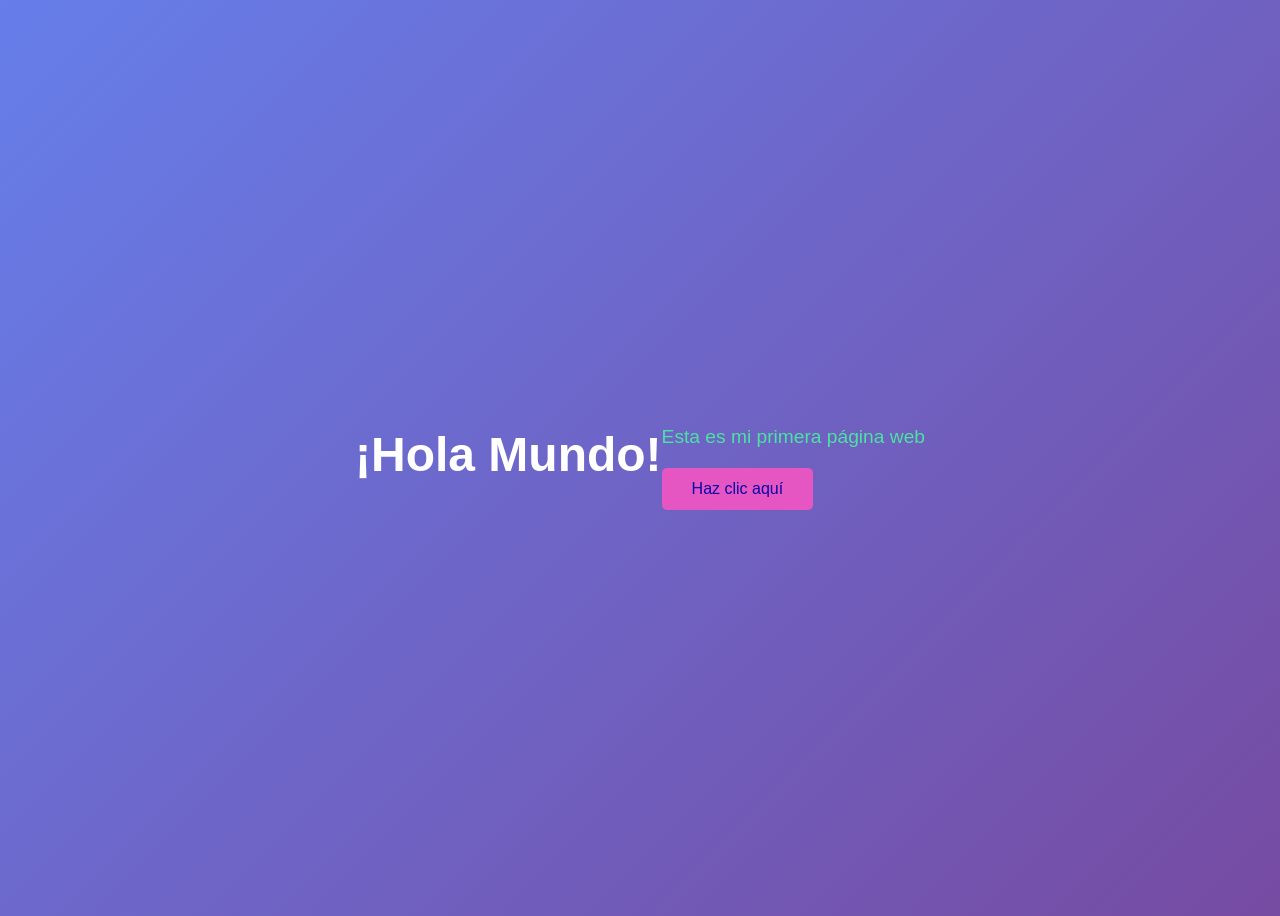
<file: index.html>
<!DOCTYPE html>
<html lang="es">
<head>
    <meta charset="UTF-8">
    <meta name="viewport" content="width=device-width, initial-scale=1.0">
    <title>Mi primera página web</title>
    <link rel="stylesheet" href="style.css">
</head>
<body>
    <header>
        <h1>¡Hola Mundo!</h1>
    </header>
    
    <main>
        <p id="mensaje">Esta es mi primera página web</p>
        <button id="boton">Haz clic aquí</button>
    </main>
    
    <script src="script.js"></script>
</body>
</html>
</file>
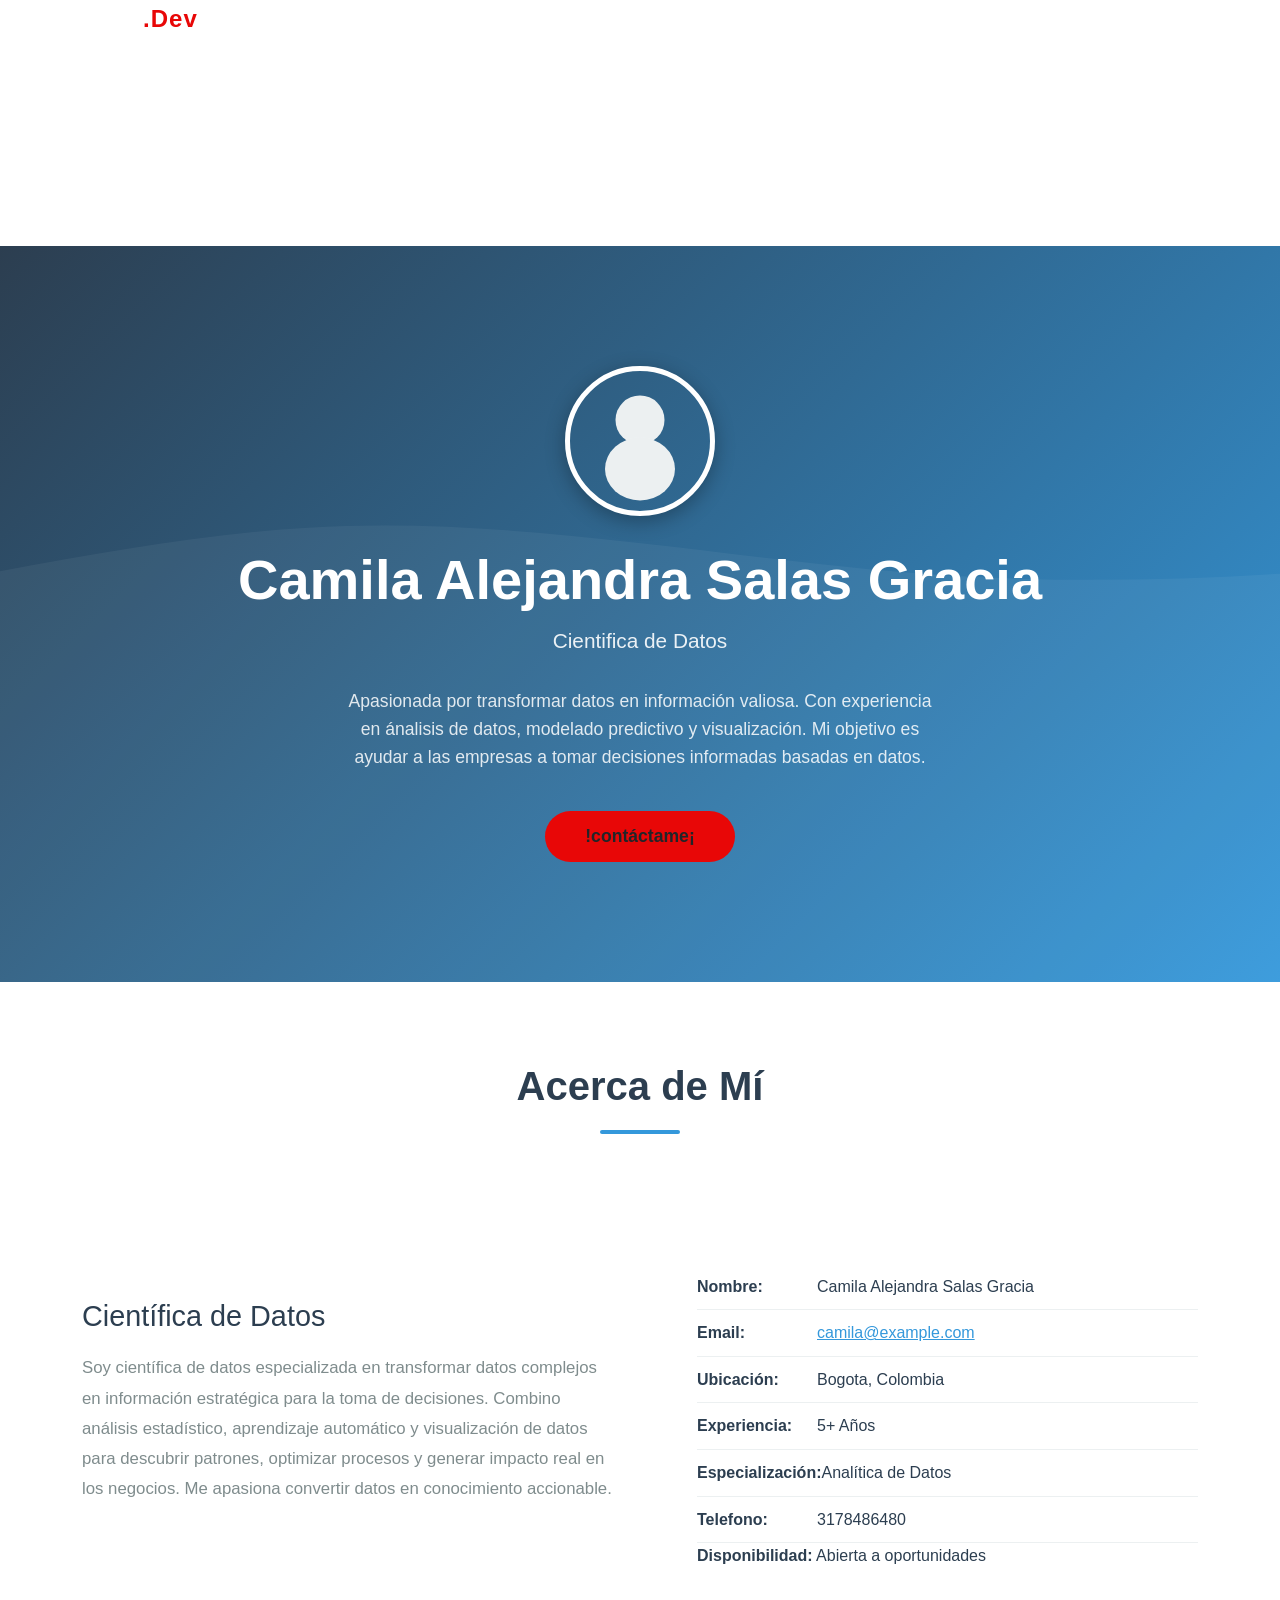
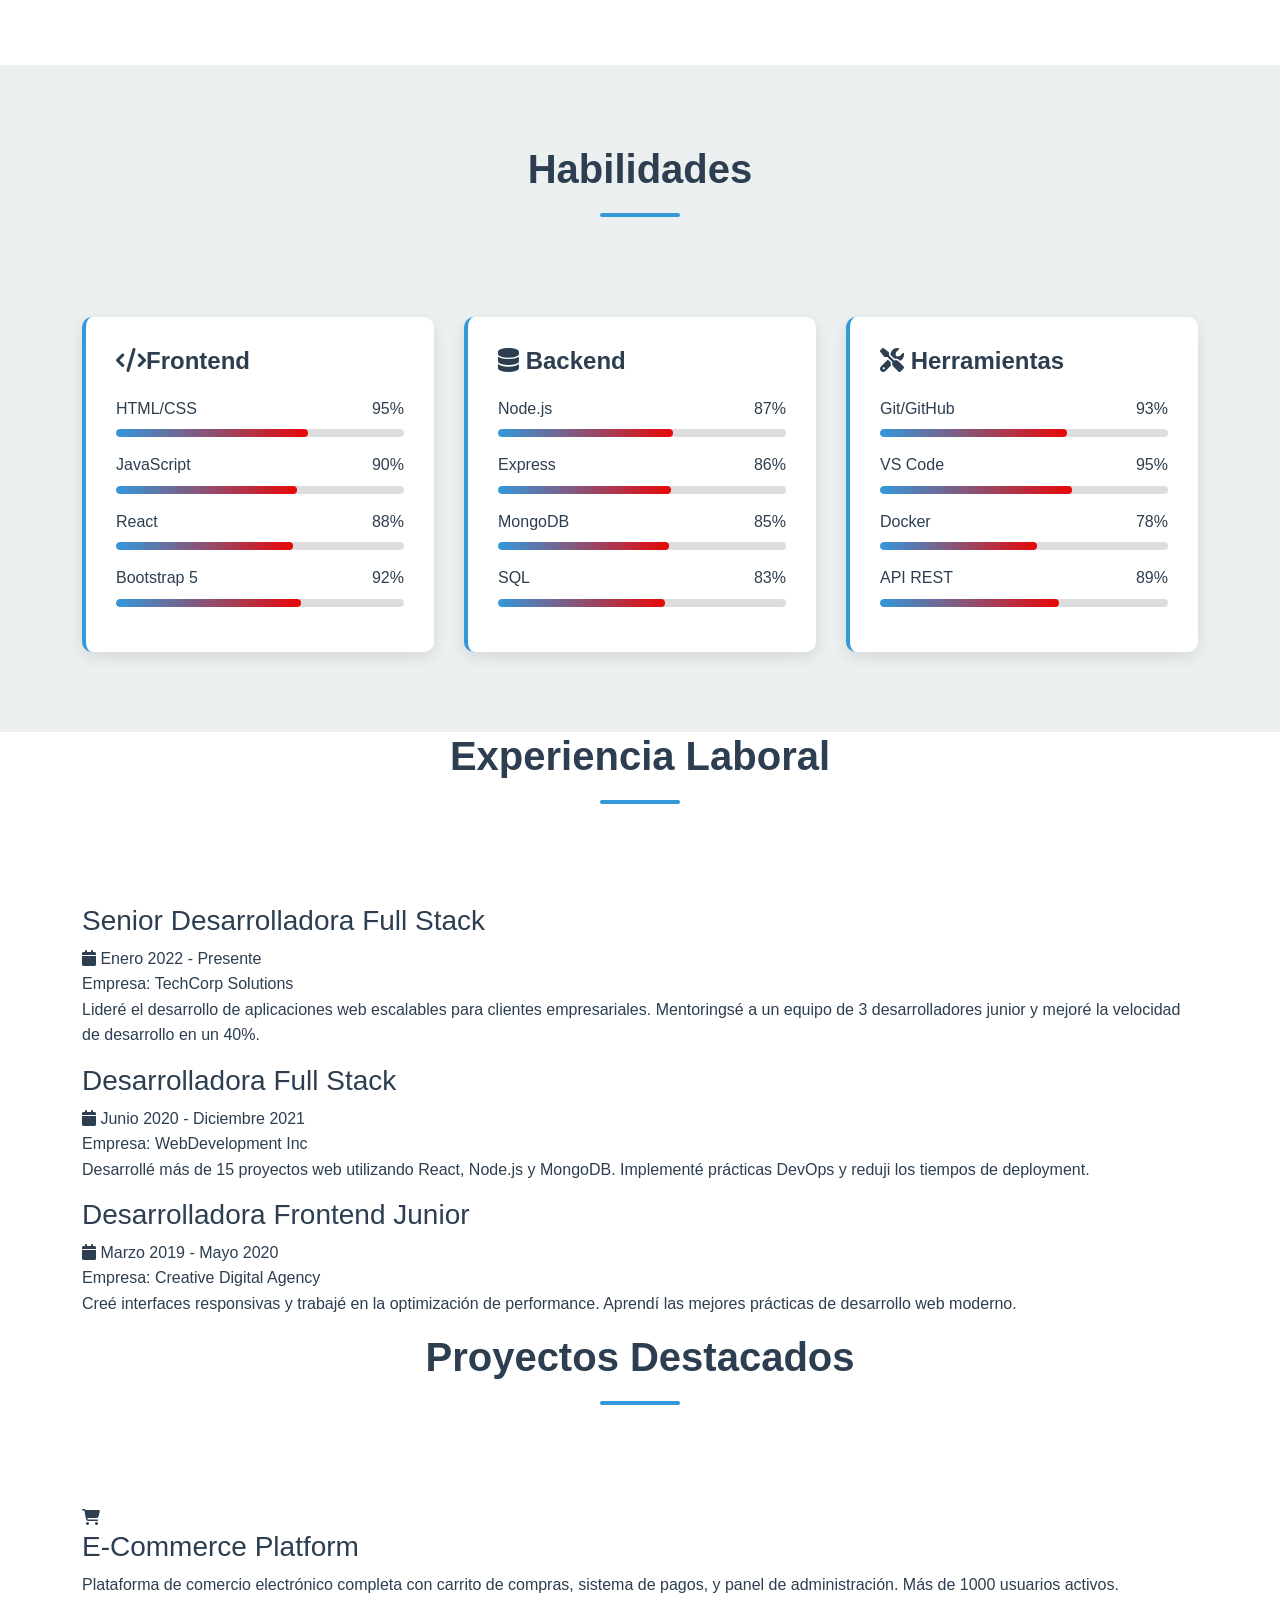
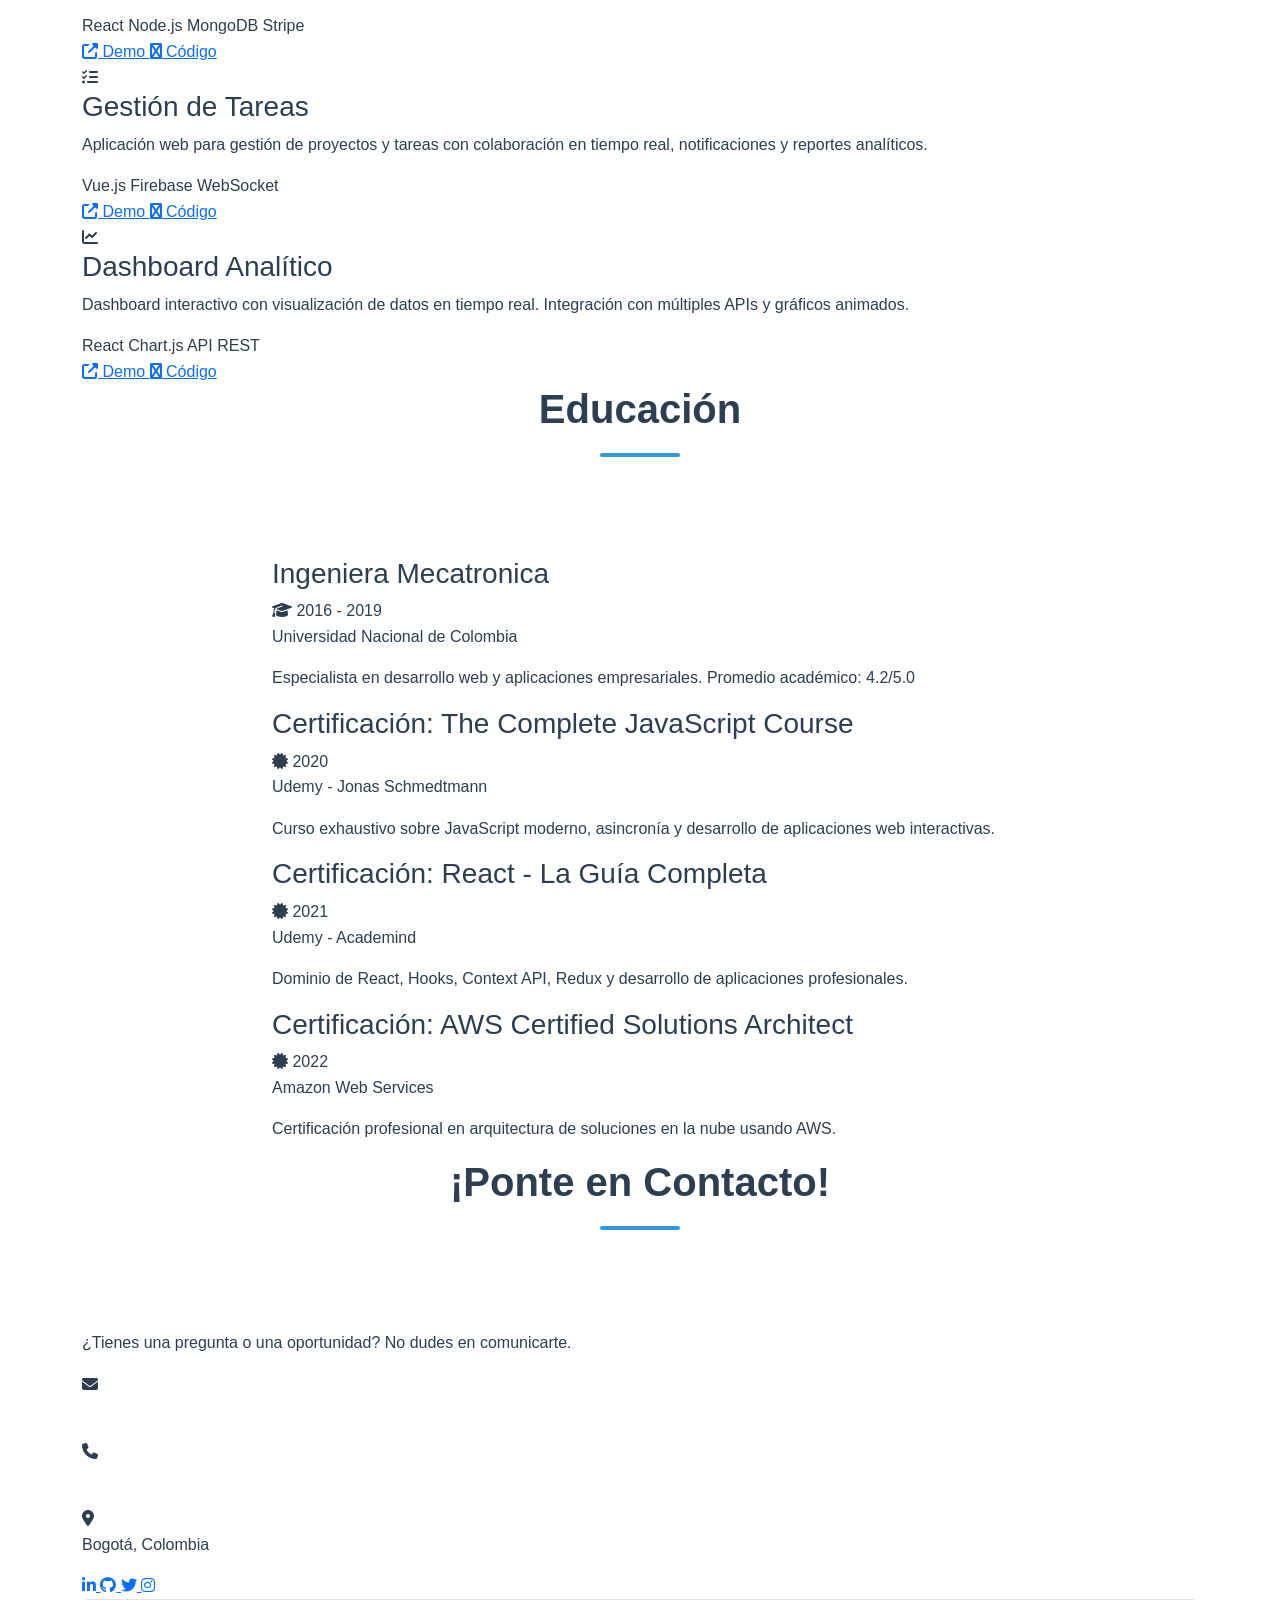
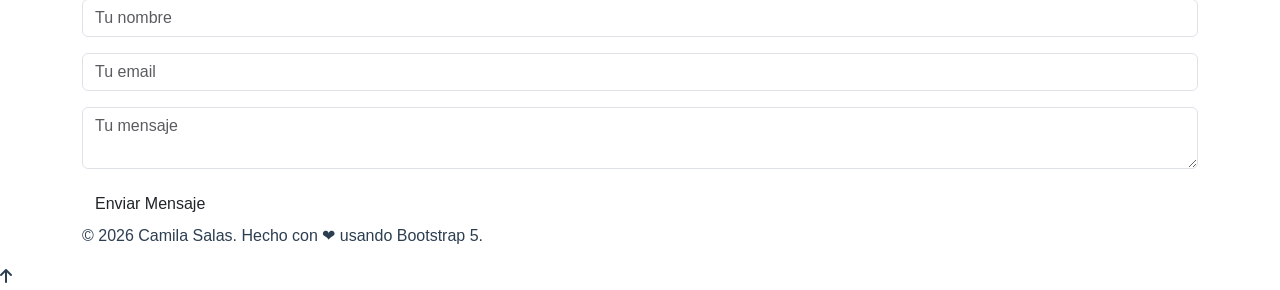
<file: Portafolio/portafolio.html>
<!DOCTYPE html>
<html lang="es">
<head>
    <meta charset="UTF-8">
    <meta name="viewport" content="width=device-width, initial-scale=1.0">
    <title>Portafolio CV - Cientifico de Datos</title>

    <!--Bootstrap 5 CSS-->
    <link
      href="https://cdnjs.cloudflare.com/ajax/libs/bootstrap/5.3.0/css/bootstrap.min.css"
      rel="stylesheet"
    />

    <!--Font Awesome CSS-->
    <link
      href="https://cdnjs.cloudflare.com/ajax/libs/font-awesome/6.4.0/css/all.min.css"
      rel="stylesheet"
    />

    <!--Css Personalizado-->
    <link href="styles-portafolio.css" rel="stylesheet" />
    
</head>
<body>
    <!--====================
    BARRA DE NAVEGACION
    ===========-->
    <nav class="navbar.navbar-expand-lg..navbar-dark">
            <div class="container-fluid">
              <a class="navbar-brand" href="#inicio">
                <i class="fas fa-code"></i> Camila <span>.Dev</span>
              </a>
              <button class="navbar-toggler" type="button" data-bs-toggle="collapse" data-bs-target="#navbarNav" aria-controls="navbarNav" aria-expanded="false" aria-label="Toggle navigation">
              <span class="navbar-toggler-icon"></span>
            </button>
           <div class="collapse.navbar-collapse" id="navbarNav">
            <ul class="navbar-nav ms-auto">
                <li class="nav-item">
                    <a href="#inicio" class="nav-link">Inicio</a>
                </li>
                <li class="nav-item">
                    <a href="#acerca" class="nav-link">Acerca de mi</a>
                </li>
                <li class="nav-item">
                    <a href="#habilidades" class="nav-link">Habilidades</a>
                </li>
                <li class="nav-item">
                    <a href="#experiencia" class="nav-link">Experiencia</a>
                </li>
                <li class="nav-item">
                    <a href="#contacto" class="nav-link">Contacto</a>
                </li>
            </ul>
           </div>
        </div>
    </nav>
    <!--====================
    SECCIÓN HEROE
    ===========-->
    <section class="hero" id="inicio">
        <div class="hero-content">
            <svg class="hero-image" viewBox="0 0 200 200" xmlns="http://www.w3.org/2000/svg">
                <rect class="200" height="200" fill="#3498db"/>
                <circle cx="100" cy="70" r="35" fill="#ecf0f1"/>
                <ellipse cx="100" cy="140" rx="50" ry="45" fill="#ecf0f1"/>
            </svg>
            <h1>Camila Alejandra Salas Gracia</h1>
            <p class="subtitle">Cientifica de Datos</p>
            <p class="description">
                Apasionada por transformar datos en información valiosa.
                Con experiencia en ánalisis de datos, modelado predictivo y visualización.
                Mi objetivo es ayudar a las empresas a tomar decisiones informadas basadas en datos.
            </p>
            <a href="#contacto" class="btn btn-primary-custom">!contáctame¡</a>
        </div>
    </section>
    <!-- ========================
     SECCIÓN ACERCA DE MI
    =============================-->
    <section id="acerca" class="about">
      <div class="container">
        <h2 class="section-title">Acerca de Mí</h2>
        <div class="about-content">
          <div class="about-text">
            <h3>Científica de Datos</h3>
            <p>
              Soy científica de datos especializada en transformar datos complejos en información estratégica para la toma de decisiones. Combino análisis estadístico, aprendizaje automático y visualización de datos para descubrir patrones, optimizar procesos y generar impacto real en los negocios. Me apasiona convertir datos en conocimiento accionable.
            </p>
          </div>
          <div>
            <ul class="info-list">
              <li><strong>Nombre:</strong> <span>Camila Alejandra Salas Gracia</span></li>
              <li>
                <strong>Email:</strong>
                <span
                  ><a
                    href="mailto:cami15032066@gmail.com"
                    style="color: var(--secondary-color)"
                    >camila@example.com</a
                  ></span
                >
              </li>
              <li><strong>Ubicación:</strong> <span>Bogota, Colombia</span></li>
              <li><strong>Experiencia:</strong> <span>5+ Años</span></li>
              <li>
                <strong>Especialización:</strong>
                <span>Analítica de Datos</span>
              </li>
              <li>
                <strong>Telefono:</strong> 
                <span>3178486480</span></li>
                </li>
                <strong>Disponibilidad:</strong>
                <span>Abierta a oportunidades</span>
              </li>
            </ul>
          </div>
        </div>
      </div>
    </section>

    <!-- ========================
     SECCIÓN HABILIDADES
    =============================-->
    <section id="habilidades" class="skills">
        <div class="container">
            <h2 class="section-title">Habilidades</h2>
            <div class="skills-grid">
                <!--Frontend-->
                <div class="skill-card" data-skill="frontend">
                    <h4><i class="fas fa-code"></i>Frontend</h4>
                    <div class="skill-item">
                        <div class="skill-name">
                            <span>HTML/CSS</span>
                            <span>95%</span>
                        </div>
                        <div class="skill-bar">
                            <div class="skill-progress" style="--target: 95%"></div>
                        </div>
                    </div>
                    <div class="skill-item">
                        <div class="skill-name">
                            <span>JavaScript</span>
                            <span>90%</span>
                        </div>
                        <div class="skill-bar">
                            <div class="skill-progress" style="--target: 90%"></div>
                        </div>
                    </div>
                    <div class="skill-item">
                        <div class="skill-name">
                            <span>React</span>
                            <span>88%</span>
                        </div>
                        <div class="skill-bar">
                            <div class="skill-progress" style="--target: 88%"></div>
                        </div>
                    </div>
                    <div class="skill-item">
                        <div class="skill-name">
                            <span>Bootstrap 5</span>
                            <span>92%</span>
                        </div>
                        <div class="skill-bar">
                            <div class="skill-progress" style="--target: 92%"></div>
                        </div>
                    </div>
                </div>

                <!--Backend-->
                <!-- Backend -->
                <div class="skill-card" data-skill="backend">
                    <h4><i class="fas fa-database"></i> Backend</h4>
                    <div class="skill-item">
                        <div class="skill-name">
                            <span>Node.js</span>
                            <span>87%</span>
                        </div>
                        <div class="skill-bar">
                            <div class="skill-progress" style="--target: 87%"></div>
                        </div>
                    </div>
                    <div class="skill-item">
                        <div class="skill-name">
                            <span>Express</span>
                            <span>86%</span>
                        </div>
                        <div class="skill-bar">
                            <div class="skill-progress" style="--target: 86%"></div>
                        </div>
                    </div>
                    <div class="skill-item">
                        <div class="skill-name">
                            <span>MongoDB</span>
                            <span>85%</span>
                        </div>
                        <div class="skill-bar">
                            <div class="skill-progress" style="--target: 85%"></div>
                        </div>
                    </div>
                    <div class="skill-item">
                        <div class="skill-name">
                            <span>SQL</span>
                            <span>83%</span>
                        </div>
                        <div class="skill-bar">
                            <div class="skill-progress" style="--target: 83%"></div>
                        </div>
                    </div>
                </div>

                <!-- Herramientas -->
                <div class="skill-card" data-skill="tools">
                    <h4><i class="fas fa-tools"></i> Herramientas</h4>
                    <div class="skill-item">
                        <div class="skill-name">
                            <span>Git/GitHub</span>
                            <span>93%</span>
                        </div>
                        <div class="skill-bar">
                            <div class="skill-progress" style="--target: 93%"></div>
                        </div>
                    </div>
                    <div class="skill-item">
                        <div class="skill-name">
                            <span>VS Code</span>
                            <span>95%</span>
                        </div>
                        <div class="skill-bar">
                            <div class="skill-progress" style="--target: 95%"></div>
                        </div>
                    </div>
                    <div class="skill-item">
                        <div class="skill-name">
                            <span>Docker</span>
                            <span>78%</span>
                        </div>
                        <div class="skill-bar">
                            <div class="skill-progress" style="--target: 78%"></div>
                        </div>
                    </div>
                    <div class="skill-item">
                        <div class="skill-name">
                            <span>API REST</span>
                            <span>89%</span>
                        </div>
                        <div class="skill-bar">
                            <div class="skill-progress" style="--target: 89%"></div>
                        </div>
                    </div>
                </div>
            </div>
        </div>
    </section>

    <!-- ===============================
         SECCIÓN EXPERIENCIA
         =============================== -->
    <section id="experiencia" class="experience">
        <div class="container">
            <h2 class="section-title">Experiencia Laboral</h2>
            <div class="timeline">
                <!-- Experiencia 1 -->
                <div class="timeline-item">
                    <div class="timeline-content">
                        <h3>Senior Desarrolladora Full Stack</h3>
                        <div class="timeline-date">
                            <i class="fas fa-calendar"></i> Enero 2022 - Presente
                        </div>
                        <p class="timeline-description">
                            Empresa: TechCorp Solutions<br>
                            Lideré el desarrollo de aplicaciones web escalables para clientes empresariales. 
                            Mentoringsé a un equipo de 3 desarrolladores junior y mejoré la velocidad de desarrollo en un 40%.
                        </p>
                    </div>
                </div>

                <!-- Experiencia 2 -->
                <div class="timeline-item">
                    <div class="timeline-content">
                        <h3>Desarrolladora Full Stack</h3>
                        <div class="timeline-date">
                            <i class="fas fa-calendar"></i> Junio 2020 - Diciembre 2021
                        </div>
                        <p class="timeline-description">
                            Empresa: WebDevelopment Inc<br>
                            Desarrollé más de 15 proyectos web utilizando React, Node.js y MongoDB. 
                            Implementé prácticas DevOps y reduji los tiempos de deployment.
                        </p>
                    </div>
                </div>

                <!-- Experiencia 3 -->
                <div class="timeline-item">
                    <div class="timeline-content">
                        <h3>Desarrolladora Frontend Junior</h3>
                        <div class="timeline-date">
                            <i class="fas fa-calendar"></i> Marzo 2019 - Mayo 2020
                        </div>
                        <p class="timeline-description">
                            Empresa: Creative Digital Agency<br>
                            Creé interfaces responsivas y trabajé en la optimización de performance. 
                            Aprendí las mejores prácticas de desarrollo web moderno.
                        </p>
                    </div>
                </div>
            </div>
        </div>
    </section>

    <!-- ===============================
         SECCIÓN PROYECTOS
         =============================== -->
    <section id="proyectos" class="projects">
        <div class="container">
            <h2 class="section-title">Proyectos Destacados</h2>
            <div class="projects-grid">
                <!-- Proyecto 1 -->
                <div class="project-card fade-in-up">
                    <div class="project-image">
                        <i class="fas fa-shopping-cart"></i>
                    </div>
                    <div class="project-content">
                        <h3>E-Commerce Platform</h3>
                        <p>
                            Plataforma de comercio electrónico completa con carrito de compras, 
                            sistema de pagos, y panel de administración. Más de 1000 usuarios activos.
                        </p>
                        <div class="project-tags">
                            <span class="tag">React</span>
                            <span class="tag">Node.js</span>
                            <span class="tag">MongoDB</span>
                            <span class="tag">Stripe</span>
                        </div>
                        <div class="project-links">
                            <a href="#" title="Ver proyecto">
                                <i class="fas fa-external-link-alt"></i> Demo
                            </a>
                            <a href="#" title="Ver código">
                                <i class="fas fa-github"></i> Código
                            </a>
                        </div>
                    </div>
                </div>

                <!-- Proyecto 2 -->
                <div class="project-card fade-in-up">
                    <div class="project-image">
                        <i class="fas fa-tasks"></i>
                    </div>
                    <div class="project-content">
                        <h3>Gestión de Tareas</h3>
                        <p>
                            Aplicación web para gestión de proyectos y tareas con colaboración en tiempo real, 
                            notificaciones y reportes analíticos.
                        </p>
                        <div class="project-tags">
                            <span class="tag">Vue.js</span>
                            <span class="tag">Firebase</span>
                            <span class="tag">WebSocket</span>
                        </div>
                        <div class="project-links">
                            <a href="#" title="Ver proyecto">
                                <i class="fas fa-external-link-alt"></i> Demo
                            </a>
                            <a href="#" title="Ver código">
                                <i class="fas fa-github"></i> Código
                            </a>
                        </div>
                    </div>
                </div>

                <!-- Proyecto 3 -->
                <div class="project-card fade-in-up">
                    <div class="project-image">
                        <i class="fas fa-chart-line"></i>
                    </div>
                    <div class="project-content">
                        <h3>Dashboard Analítico</h3>
                        <p>
                            Dashboard interactivo con visualización de datos en tiempo real. 
                            Integración con múltiples APIs y gráficos animados.
                        </p>
                        <div class="project-tags">
                            <span class="tag">React</span>
                            <span class="tag">Chart.js</span>
                            <span class="tag">API REST</span>
                        </div>
                        <div class="project-links">
                            <a href="#" title="Ver proyecto">
                                <i class="fas fa-external-link-alt"></i> Demo
                            </a>
                            <a href="#" title="Ver código">
                                <i class="fas fa-github"></i> Código
                            </a>
                        </div>
                    </div>
                </div>
            </div>
        </div>
    </section>

    <!-- ===============================
         SECCIÓN EDUCACIÓN
         =============================== -->
    <section id="educacion" class="education">
        <div class="container">
            <h2 class="section-title">Educación</h2>
            <div class="row">
                <div class="col-lg-8 mx-auto">
                    <!-- Educación 1 -->
                    <div class="education-item">
                        <h3>Ingeniera Mecatronica</h3>
                        <div class="education-date">
                            <i class="fas fa-graduation-cap"></i> 2016 - 2019
                        </div>
                        <p class="education-school">Universidad Nacional de Colombia</p>
                        <p>
                            Especialista en desarrollo web y aplicaciones empresariales. 
                            Promedio académico: 4.2/5.0
                        </p>
                    </div>

                    <!-- Educación 2 -->
                    <div class="education-item">
                        <h3>Certificación: The Complete JavaScript Course</h3>
                        <div class="education-date">
                            <i class="fas fa-certificate"></i> 2020
                        </div>
                        <p class="education-school">Udemy - Jonas Schmedtmann</p>
                        <p>
                            Curso exhaustivo sobre JavaScript moderno, asincronía y desarrollo de aplicaciones web interactivas.
                        </p>
                    </div>

                    <!-- Educación 3 -->
                    <div class="education-item">
                        <h3>Certificación: React - La Guía Completa</h3>
                        <div class="education-date">
                            <i class="fas fa-certificate"></i> 2021
                        </div>
                        <p class="education-school">Udemy - Academind</p>
                        <p>
                            Dominio de React, Hooks, Context API, Redux y desarrollo de aplicaciones profesionales.
                        </p>
                    </div>

                    <!-- Educación 4 -->
                    <div class="education-item">
                        <h3>Certificación: AWS Certified Solutions Architect</h3>
                        <div class="education-date">
                            <i class="fas fa-certificate"></i> 2022
                        </div>
                        <p class="education-school">Amazon Web Services</p>
                        <p>
                            Certificación profesional en arquitectura de soluciones en la nube usando AWS.
                        </p>
                    </div>
                </div>
            </div>
        </div>
    </section>

    <!-- ===============================
         SECCIÓN CONTACTO
         =============================== -->
    <section id="contacto" class="contact">
        <div class="container">
            <h2 class="section-title">¡Ponte en Contacto!</h2>
            <p>¿Tienes una pregunta o una oportunidad? No dudes en comunicarte.</p>

            <div class="contact-info">
                <div class="contact-info-item">
                    <i class="fas fa-envelope"></i>
                    <p><a href="mailto:Camila@example.com" style="color: white;">Camila@example.com</a></p>
                </div>
                <div class="contact-info-item">
                    <i class="fas fa-phone"></i>
                    <p><a href="tel:+573178486480" style="color: white;">+573178486480</a></p>
                </div>
                <div class="contact-info-item">
                    <i class="fas fa-map-marker-alt"></i>
                    <p>Bogotá, Colombia</p>
                </div>
            </div>

            <div class="social-links">
                <a href="#" title="LinkedIn" class="social-link">
                    <i class="fab fa-linkedin-in"></i>
                </a>
                <a href="#" title="GitHub" class="social-link">
                    <i class="fab fa-github"></i>
                </a>
                <a href="#" title="Twitter" class="social-link">
                    <i class="fab fa-twitter"></i>
                </a>
                <a href="#" title="Instagram" class="social-link">
                    <i class="fab fa-instagram"></i>
                </a>
            </div>

            <div class="contact-form">
                <form id="contactForm">
                    <div class="mb-3">
                        <input 
                            type="text" 
                            class="form-control" 
                            id="name" 
                            placeholder="Tu nombre"
                            required
                        >
                    </div>
                    <div class="mb-3">
                        <input 
                            type="email" 
                            class="form-control" 
                            id="email" 
                            placeholder="Tu email"
                            required
                        >
                    </div>
                    <div class="mb-3">
                        <textarea 
                            class="form-control" 
                            id="message" 
                            placeholder="Tu mensaje"
                            required
                        ></textarea>
                    </div>
                    <button type="submit" class="btn btn-submit">Enviar Mensaje</button>
                </form>
            </div>
        </div>
    </section>

    <!-- ===============================
         FOOTER
         =============================== -->
    <footer>
        <div class="container">
            <p>
                &copy; 2026 Camila Salas. Hecho con <span class="heart">❤</span> usando Bootstrap 5.
            </p>
        </div>
    </footer>

    <!-- Back to Top Button -->
    <div class="back-to-top" id="backToTop">
        <i class="fas fa-arrow-up"></i>
    </div>

    <!-- JavaScript Personalizado -->
    <script>
        // ===============================
        // VARIABLES GLOBALES
        // ===============================
        const backToTopBtn = document.getElementById('backToTop');
        const skillProgressBars = document.querySelectorAll('.skill-progress');
        const contactForm = document.getElementById('contactForm');

        // ===============================
        // BACK TO TOP BUTTON
        // ===============================
        window.addEventListener('scroll', () => {
            if (window.pageYOffset > 300) {
                backToTopBtn.classList.add('show');
            } else {
                backToTopBtn.classList.remove('show');
            }
        });

        backToTopBtn.addEventListener('click', () => {
            window.scrollTo({
                top: 0,
                behavior: 'smooth'
            });
        });

        // ===============================
        // ANIMACIÓN DE BARRAS DE HABILIDADES
        // ===============================
        const observerOptions = {
            threshold: 0.5,
            rootMargin: '0px 0px -100px 0px'
        };

        const observer = new IntersectionObserver((entries) => {
            entries.forEach(entry => {
                if (entry.isIntersecting) {
                    const progressBar = entry.target;
                    const targetWidth = progressBar.style.getPropertyValue('--target') || '0';
                    
                    // Animar la barra
                    let currentWidth = 0;
                    const increment = parseFloat(targetWidth) / 50;
                    const interval = setInterval(() => {
                        currentWidth += increment;
                        if (currentWidth >= parseFloat(targetWidth)) {
                            currentWidth = parseFloat(targetWidth);
                            clearInterval(interval);
                        }
                        progressBar.style.width = currentWidth + '%';
                    }, 20);
                    
                    observer.unobserve(progressBar);
                }
            });
        }, observerOptions);

        skillProgressBars.forEach(bar => {
            bar.style.width = '0%';
            observer.observe(bar);
        });

        // ===============================
        // FORMULARIO DE CONTACTO
        // ===============================
        contactForm.addEventListener('submit', (e) => {
            e.preventDefault();

            const name = document.getElementById('name').value;
            const email = document.getElementById('email').value;
            const message = document.getElementById('message').value;

            // Validación básica
            if (!name || !email || !message) {
                mostrarAlerta('Por favor completa todos los campos', 'warning');
                return;
            }

            // Validar email
            const emailRegex = /^[^\s@]+@[^\s@]+\.[^\s@]+$/;
            if (!emailRegex.test(email)) {
                mostrarAlerta('Por favor ingresa un email válido', 'warning');
                return;
            }

            // Simular envío de email
            const btnSubmit = contactForm.querySelector('.btn-submit');
            const textOriginal = btnSubmit.textContent;
            btnSubmit.textContent = 'Enviando...';
            btnSubmit.disabled = true;

            setTimeout(() => {
                mostrarAlerta('¡Mensaje enviado exitosamente! Nos pondremos en contacto pronto.', 'success');
                contactForm.reset();
                btnSubmit.textContent = textOriginal;
                btnSubmit.disabled = false;
            }, 1500);
        });

        // ===============================
        // FUNCIÓN PARA MOSTRAR ALERTAS
        // ===============================
        function mostrarAlerta(mensaje, tipo = 'info') {
            const alertDiv = document.createElement('div');
            alertDiv.className = `alert alert-${tipo} alert-dismissible fade show position-fixed`;
            alertDiv.style.cssText = `
                top: 100px;
                right: 20px;
                z-index: 5000;
                min-width: 300px;
            `;
            alertDiv.textContent = mensaje;
            alertDiv.innerHTML += '<button type="button" class="btn-close" data-bs-dismiss="alert"></button>';

            document.body.appendChild(alertDiv);

            setTimeout(() => {
                alertDiv.remove();
            }, 4000);
        }

        // ===============================
        // EFECTO DE FADE-IN AL SCROLL
        // =============================== */
        const fadeElements = document.querySelectorAll('.fade-in-up');
        const fadeObserver = new IntersectionObserver((entries) => {
            entries.forEach(entry => {
                if (entry.isIntersecting) {
                    entry.target.style.opacity = '1';
                    fadeObserver.unobserve(entry.target);
                }
            });
        }, { threshold: 0.1 });

        fadeElements.forEach(el => {
            el.style.opacity = '0';
            el.style.transition = 'opacity 0.8s ease';
            fadeObserver.observe(el);
        });

        // ===============================
        // ACTIVE LINK EN NAVEGACIÓN
        // ===============================
        const navLinks = document.querySelectorAll('.navbar-nav .nav-link');
        const sections = document.querySelectorAll('section[id]');

        window.addEventListener('scroll', () => {
            let current = '';
            
            sections.forEach(section => {
                const sectionTop = section.offsetTop;
                const sectionHeight = section.clientHeight;
                
                if (window.pageYOffset >= sectionTop - 200) {
                    current = section.getAttribute('id');
                }
            });

            navLinks.forEach(link => {
                link.classList.remove('active');
                if (link.getAttribute('href').slice(1) === current) {
                    link.classList.add('active');
                }
            });
        });

        // ===============================
        // CERRAR MENÚ MÓVIL AL HACER CLICK
        // ===============================
        const navbarToggler = document.querySelector('.navbar-toggler');
        const navbarCollapse = document.querySelector('.navbar-collapse');

        navLinks.forEach(link => {
            link.addEventListener('click', () => {
                if (navbarCollapse.classList.contains('show')) {
                    navbarToggler.click();
                }
            });
        });

        // ===============================
        // ANIMACIÓN DE ELEMENTOS AL CARGAR
        // ===============================
        window.addEventListener('load', () => {
            document.body.style.opacity = '0';
            document.body.style.transition = 'opacity 0.5s ease';
            
            setTimeout(() => {
                document.body.style.opacity = '1';
            }, 100);
        });

        // ===============================
        // LOG EN LA CONSOLA
        // ===============================
        console.log('%cBienvenido a mi portafolio', 'font-size: 20px; color: #3498db; font-weight: bold;');
        console.log('%c¿Te interesa trabajar juntos? Ponte en contacto conmigo', 'font-size: 14px; color: #e74c3c;');
    
    </script>

  </body>
</html>
</file>
<file: style.css>
{
    margin: 0;
    padding: 0;
    box-sizing: border-box;
}
body {
    font-family: 'Roboto', sans-serif;
    background: linear-gradient(135deg, #667eea 0%, #764ba2 100%);
    min-height: 100vh;
    display: flex;
    justify-content: center;
    align-items: center;
}
header {
    text-align: center;
    color: white;
    margin-bottom: 30px;
}
h1 {
    font-size: 3em;
    margin-bottom: 10px;
}
#mensaje {
    font-size: 1.2em;
    color: rgb(75, 226, 163);
    margin-bottom: 20px;
}
#boton {
    padding: 12px 30px;
    font-size: 1em;
    background-color: #e556c3;
    color: rgb(9, 6, 167);
    border: none;
    border-radius: 5px;
    cursor: pointer;
    transition: background-color 0.3s;
}
#boton:hover {
    background-color: #6bf972;
}
</file>
<file: Portafolio/styles-portafolio.css>
/*===========================
VARIABLES Y ESTILOS PEPRSONALIS¿ZADOS
=====================*/
:root{
    --primary-color:#2c3e50;
    --secondary-color:#3498db;
    --accent-color:#e80707;
    --light-bg:#ecf0f1;
    --text-dark:#2c3e50;
    --text-light:#7f8c8d;
}

*{
    margin:0;
    padding:0;
    box-sizing:border-box;
}

body{
    font-family: 'Segoe UI', Tahoma, Geneva, Verdana, sans-serif;
    color: var(--text-dark);
    line-height: 1.6;
}

/*=============
BARRA DE NAVEGACION
*/
.navbar{
    background: linear-gradient(135deg, var(--primary-color)0%, var(--secondary-color)100%);
    box-shadow: 0 2px 10px rgba(198, 152, 152, 0.1);
    position: sticky;
    top:0;
    z-index: 1000;
}

.navbar-brand{
    font-weight: 700;
    font-size: 1.5rem;
    color: white !important;
    letter-spacing: 1px;
}

.navbar-brand span{
    color: var(--accent-color);
}

.navbar-nav .nav-link{
    color: rgba(255,255,255,0.8) !important;
    margin-left: 1rem;
    font-weight: 500;
    transition: color 0.3s ease;
}

.navbar-nav .nav-link:hover{
    color: var(--accent-color) !important;
}

/*======================
SECCIÓN HEROE (PORTADA)
*/

.hero {
    background: linear-gradient(135deg, var(--primary-color) 0%, var(--secondary-color) 100%);
    color: white;
    padding: 120px 0;
    text-align: center;
    position: relative;
    overflow: hidden;
}

.hero::before {
    content: '';
    position: absolute;
    top: 0;
    left: 0;
    right: 0;
    bottom: 0;
    background: url('data:image/svg+xml,<svg xmlns="http://www.w3.org/2000/svg" viewBox="0 0 1440 320"><path fill="rgba(255,255,255,0.1)" fill-opacity="1" d="M0,96L48,112C96,128,192,160,288,160C384,160,480,128,576,122.7C672,117,768,139,864,144C960,149,1056,139,1152,128C1248,117,1344,107,1392,101.3L1440,96L1440,320L1392,320C1344,320,1248,320,1152,320C1056,320,960,320,864,320C768,320,672,320,576,320C480,320,384,320,288,320C192,320,96,320,48,320L0,320Z"></path></svg>') no-repeat bottom;
    background-size: cover;
    opacity: 0.5;
}

.hero-content {
    position: relative;
    z-index: 2;
}

.hero-image {
    width: 150px;
    height: 150px;
    border-radius: 50%;
    border: 5px solid white;
    margin: 0 auto 30px;
    object-fit: cover;
    box-shadow: 0 5px 20px rgba(0, 0, 0, 0.3);
    animation: slideDown 0.8s ease-out;
}

.hero h1 {
    font-size: 3.5rem;
    font-weight: 700;
    margin-bottom: 10px;
    animation: slideDown 0.8s ease-out 0.2s backwards;
}

.hero .subtitle {
    font-size: 1.3rem;
    color: rgba(255, 255, 255, 0.9);
    margin-bottom: 30px;
    animation: slideDown 0.8s ease-out 0.4s backwards;
}

.hero .description {
    font-size: 1.1rem;
    max-width: 600px;
    margin: 0 auto 40px;
    color: rgba(255, 255, 255, 0.85);
    animation: slideDown 0.8s ease-out 0.6s backwards;
}

.btn-primary-custom {
    background-color: var(--accent-color);
    border: none;
    padding: 12px 40px;
    font-size: 1.1rem;
    font-weight: 600;
    border-radius: 50px;
    transition: all 0.3s ease;
    animation: slideDown 0.8s ease-out 0.8s backwards;
}

.btn-primary-custom:hover {
    background-color: #c0392b;
    transform: translateY(-3px);
    box-shadow: 0 10px 20px rgba(0, 0, 0, 0.2);
}
/* ===============================
   ANIMACIONES
   =============================== */
@keyframes slideDown {
    from {
        opacity: 0;
        transform: translateY(-30px);
    }
    to {
        opacity: 1;
        transform: translateY(0);
    }
}

@keyframes fadeInUp {
    from {
        opacity: 0;
        transform: translateY(30px);
    }
    to {
        opacity: 1;
        transform: translateY(0);
    }
}

.fade-in-up {
    animation: fadeInUp 0.8s ease-out;
}

/* ===============================
   SECCIÓN ACERCA DE MI
   =============================== */
   .about{
    padding: 80px 0;
    background-color: #fff;
   }

   .section-title{
    font-size: 2.5rem;
    font-weight: 700;
    margin-bottom: 100px;
    color:var(--primary-color );
    position:relative;
    text-align: center;
   }

   .section-title::after{
    content:'';
    display: block;
    width: 80px;
    height: 4px;
    background-color: var(--secondary-color);
    margin:20px auto 0;
    border-radius: 2px;
   }

   .about-content{
   display: grid;
   grid-template-columns: 1fr 1fr;
   gap:50px;
   align-items: center;
   }

   .about-text h3{
    font-size: 1.8rem;
    color: var(--primary-color);
    margin-bottom: 20px;
   }

   .about-text p{
    font-size: 1.05rem;
    color: var(--text-light);
    margin-bottom: 15px;
    line-height: 1.8;
   }

   .info-list{
    list-style: none;
    margin-top: 30px;
   }

   .info-list li{
  padding: 10px 0;
  border-bottom: 1px solid var(--light-bg  );
  display: flex;
    align-items: center;
   }

   .info-list li:last-child{
    border-bottom: none;
   }

   .info-list strong{
    color:var(--primary-color);
    min-width: 120px;
   }

   /* ===============================
   SECCIÓN HABILIDADES
   =============================== */
.skills {
    padding: 80px 0;
    background-color: var(--light-bg);
}

.skills-grid {
    display: grid;
    grid-template-columns: repeat(auto-fit, minmax(250px, 1fr));
    gap: 30px;
}

.skill-card {
    background: white;
    padding: 30px;
    border-radius: 10px;
    box-shadow: 0 5px 15px rgba(0, 0, 0, 0.1);
    transition: all 0.3s ease;
    border-left: 4px solid var(--secondary-color);
}

.skill-card:hover {
    transform: translateY(-10px);
    box-shadow: 0 15px 30px rgba(0, 0, 0, 0.15);
}

.skill-card h4 {
    color: var(--primary-color);
    margin-bottom: 20px;
    font-weight: 600;
}

.skill-item {
    margin-bottom: 15px;
}

.skill-name {
    display: flex;
    justify-content: space-between;
    margin-bottom: 8px;
    font-weight: 500;
    color: var(--text-dark);
}

.skill-bar {
    background-color: #ddd;
    height: 8px;
    border-radius: 10px;
    overflow: hidden;
}

.skill-progress {
    height: 100%;
    background: linear-gradient(90deg, var(--secondary-color), var(--accent-color));
    width: 0%;
    transition: width 1s ease;
    border-radius: 10px;
}
</file>
